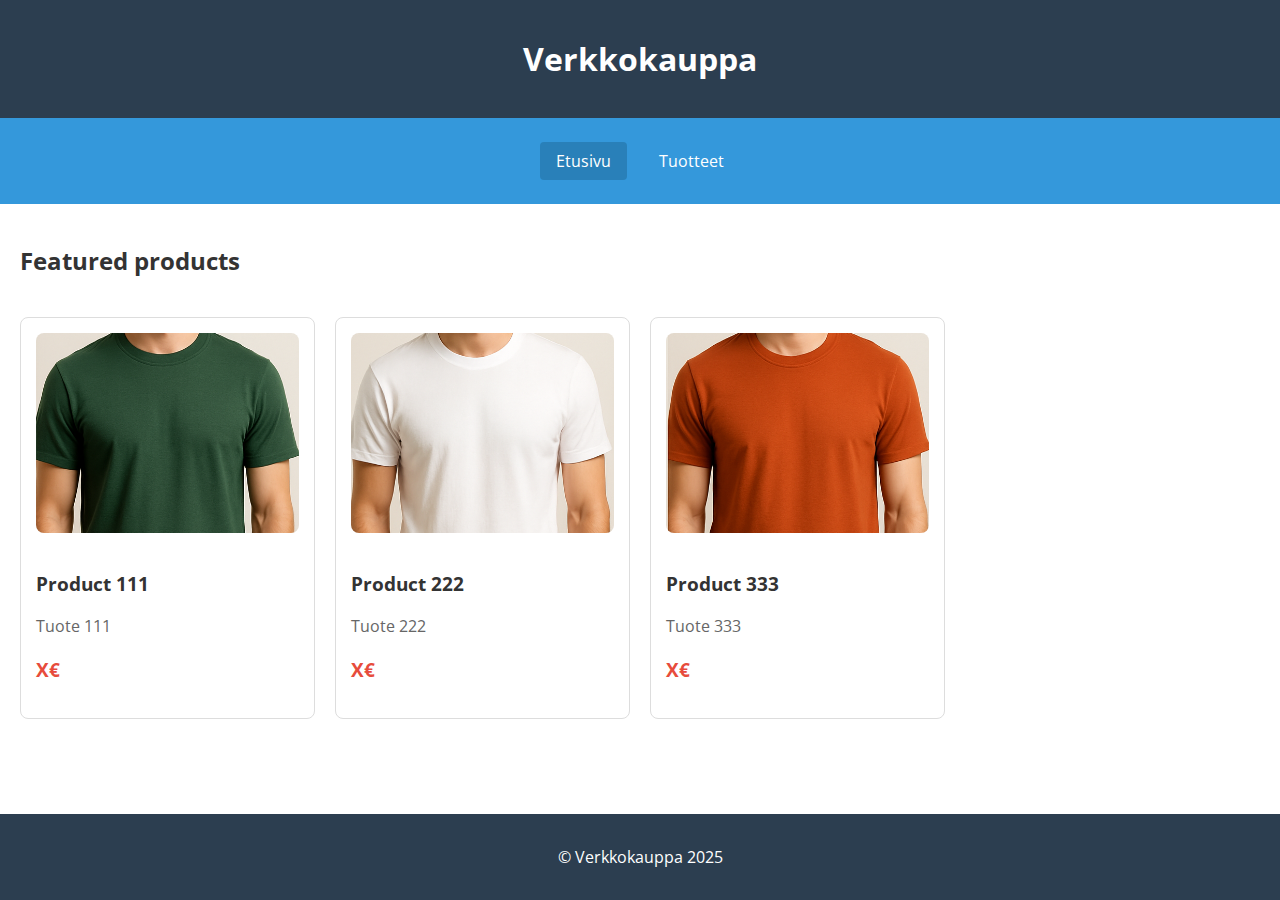
<file: lopputehtava-jouni609/index.html>
<!DOCTYPE html>
<html lang="en">
<head>
    <meta charset="UTF-8">
    <meta name="viewport" content="width=device-width, initial-scale=1.0">
    <title>Verkkokauppa - Etusivu</title>
    <link rel="stylesheet" href="styles.css">
</head>
<body>
    <header>
        <h1>Verkkokauppa</h1>
    </header>

    <nav>
        <ul>
            <li><a href="index.html" class="active" aria-c="page">Etusivu</a></li>
            <li><a href="products/index.html">Tuotteet</a></li>
        </ul>
    </nav>

    <main>
        <h2>Featured products</h2>

        <div class="products-grid">
            <!-- Product 111 -->
            <article class="product">
                <a href="products/111/index.html">
                    <img src="products/111/kuva111.png" alt="Product 111" class="catalog-image">
                    <h3>Product 111</h3>
                    <p class="catalog-description">Tuote 111</p>
                    <p class="price">X€</p>
                </a>
            </article>

            <!-- Product 222 -->
            <article class="product">
                <a href="products/222/index.html">
                    <img src="products/222/kuva222.png" alt="Product 222" class="catalog-image">
                    <h3>Product 222</h3>
                    <p class="catalog-description">Tuote 222</p>
                    <p class="price">X€</p>
                </a>
            </article>

            <!-- Product 333 -->
            <article class="product">
                <a href="products/333/index.html">
                    <img src="products/333/kuva333.png" alt="Product 333" class="catalog-image">
                    <h3>Product 333</h3>
                    <p class="catalog-description">Tuote 333</p>
                    <p class="price">X€</p>
                </a>
            </article>
        </div>
    </main>

    <footer>
        <p>&copy; Verkkokauppa 2025</p>
    </footer>
</body>
</html>
</file>
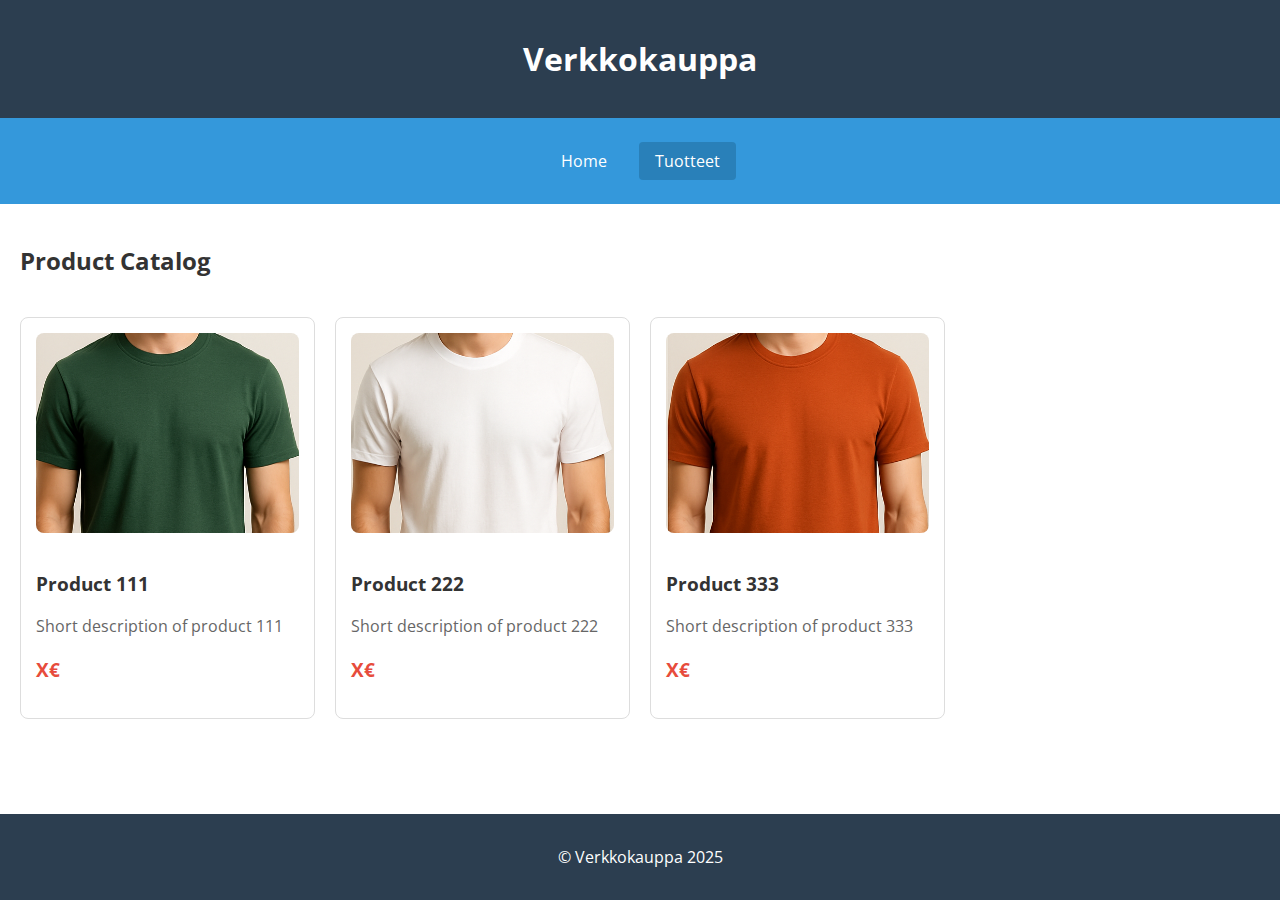
<file: lopputehtava-jouni609/products/index.html>
<!DOCTYPE html>
<html lang="en">
<head>
    <meta charset="UTF-8">
    <meta name="viewport" content="width=device-width, initial-scale=1.0">
    <title>Product Catalog - Verkkokauppa</title>
    <link rel="stylesheet" href="../styles.css">
</head>
<body>
    <header>
        <h1>Verkkokauppa</h1>
    </header>

    <nav>
        <ul>
            <li><a href="../index.html">Home</a></li>
            <li><a href="index.html" class="active">Tuotteet</a></li>
        </ul>
    </nav>

    <main>
        <h2>Product Catalog</h2>

        <div class="products-grid">
            <!-- Product 111 -->
            <div class="product">
                <a href="111/index.html">
                    <img src="111/kuva111.png" alt="Product 111" class="catalog-image">
                    <h3>Product 111</h3>
                    <p class="catalog-description">Short description of product 111</p>
                    <p class="price">X€</p>
                </a>
            </div>

            <!-- Product 222 -->
            <div class="product">
                <a href="222/index.html">
                    <img src="222/kuva222.png" alt="Product 222" class="catalog-image">
                    <h3>Product 222</h3>
                    <p class="catalog-description">Short description of product 222</p>
                    <p class="price">X€</p>
                </a>
            </div>

            <!-- Product 333 -->
            <div class="product">
                <a href="333/index.html">
                    <img src="333/kuva333.png" alt="Product 333" class="catalog-image">
                    <h3>Product 333</h3>
                    <p class="catalog-description">Short description of product 333</p>
                    <p class="price">X€</p>
                </a>
            </div>
        </div>
    </main>

    <footer>
        <p>&copy; Verkkokauppa 2025</p>
    </footer>
</body>
</html>
</file>
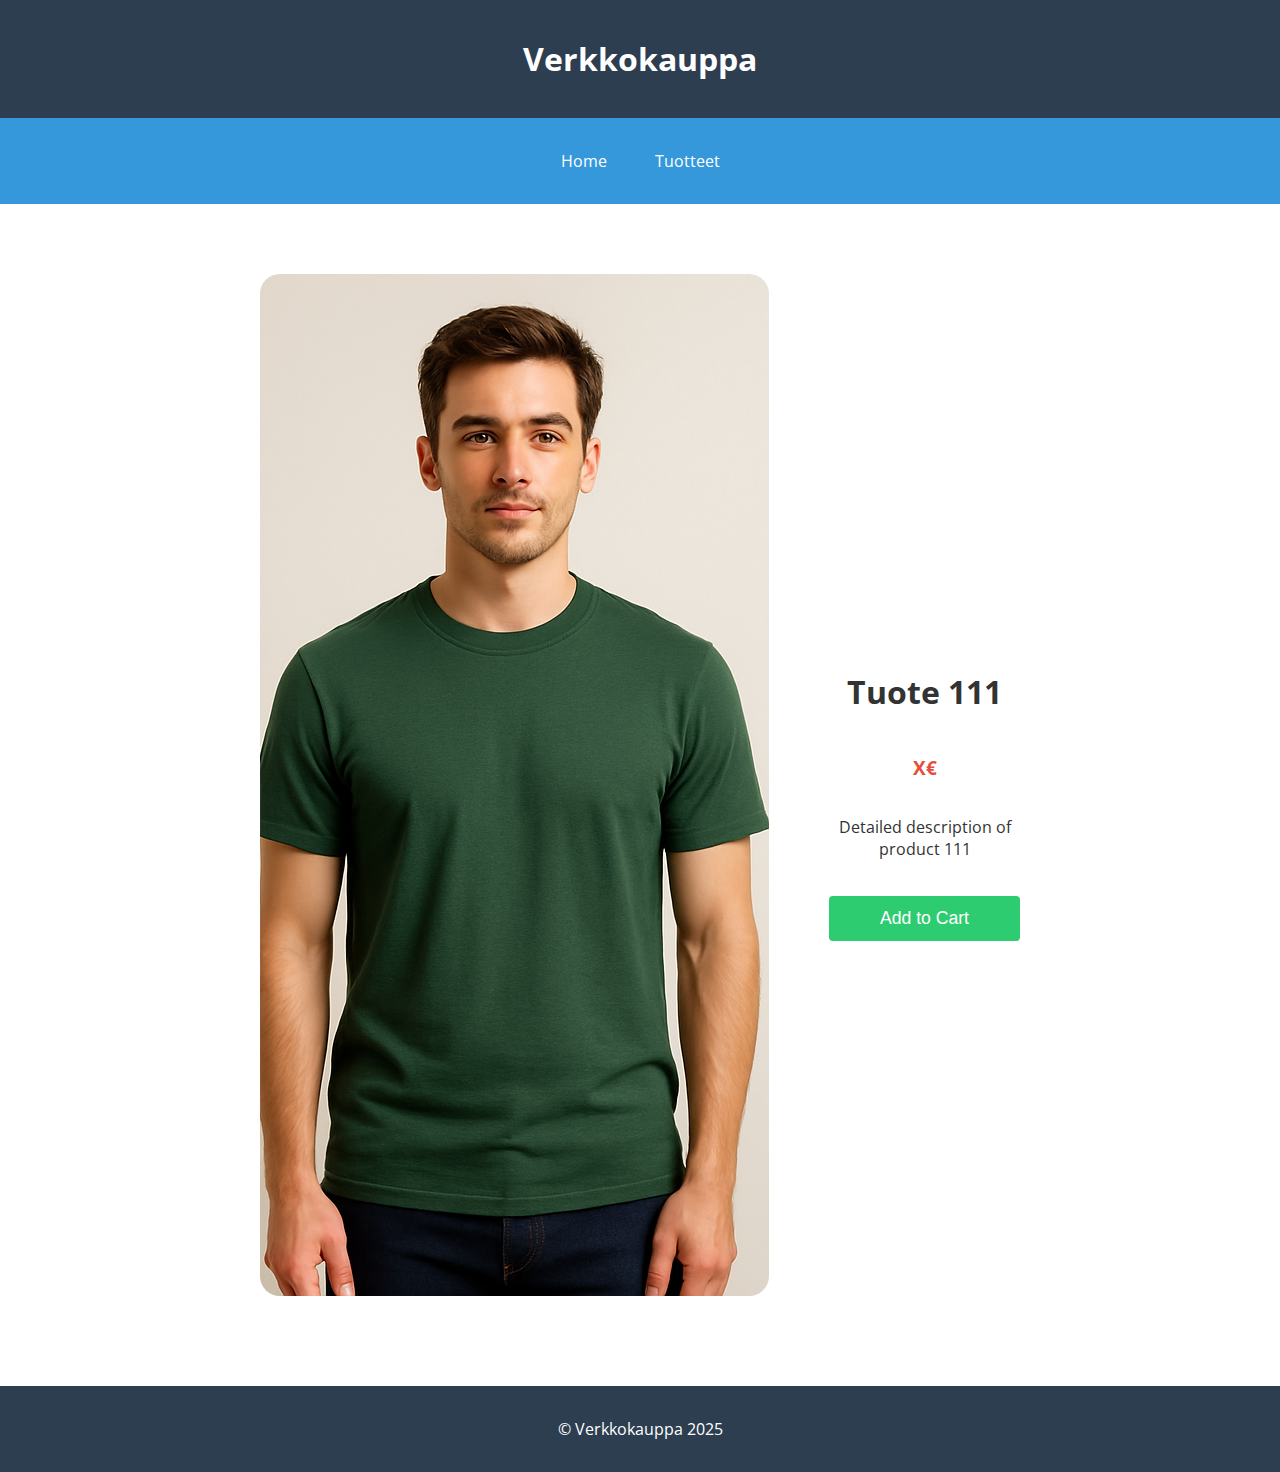
<file: lopputehtava-jouni609/products/111/index.html>
<!DOCTYPE html>
<html lang="en">
<head>
    <meta charset="UTF-8">
    <meta name="viewport" content="width=device-width, initial-scale=1.0">
    <title>Product 111</title>
    <link rel="stylesheet" href="../../styles.css">
</head>
<body>
    <header>
        <h1>Verkkokauppa</h1>
    </header>

    <nav>
        <ul>
            <li><a href="../../index.html">Home</a></li>
            <li><a href="../index.html">Tuotteet</a></li>
        </ul>
    </nav>

    <main class="product-page">
        <article>
            <img src="kuva111.png" alt="Product 111" class="product-image">
            <div class="product-details">
                <h1>Tuote 111</h1>
                <p class="price">X€</p>
                <p class="description">Detailed description of product 111</p>
                <button class="add-to-cart">Add to Cart</button>
            </div>
        </article>
    </main>

    <footer>
        <p>&copy; Verkkokauppa 2025</p>
    </footer>
</body>
</html>
</file>
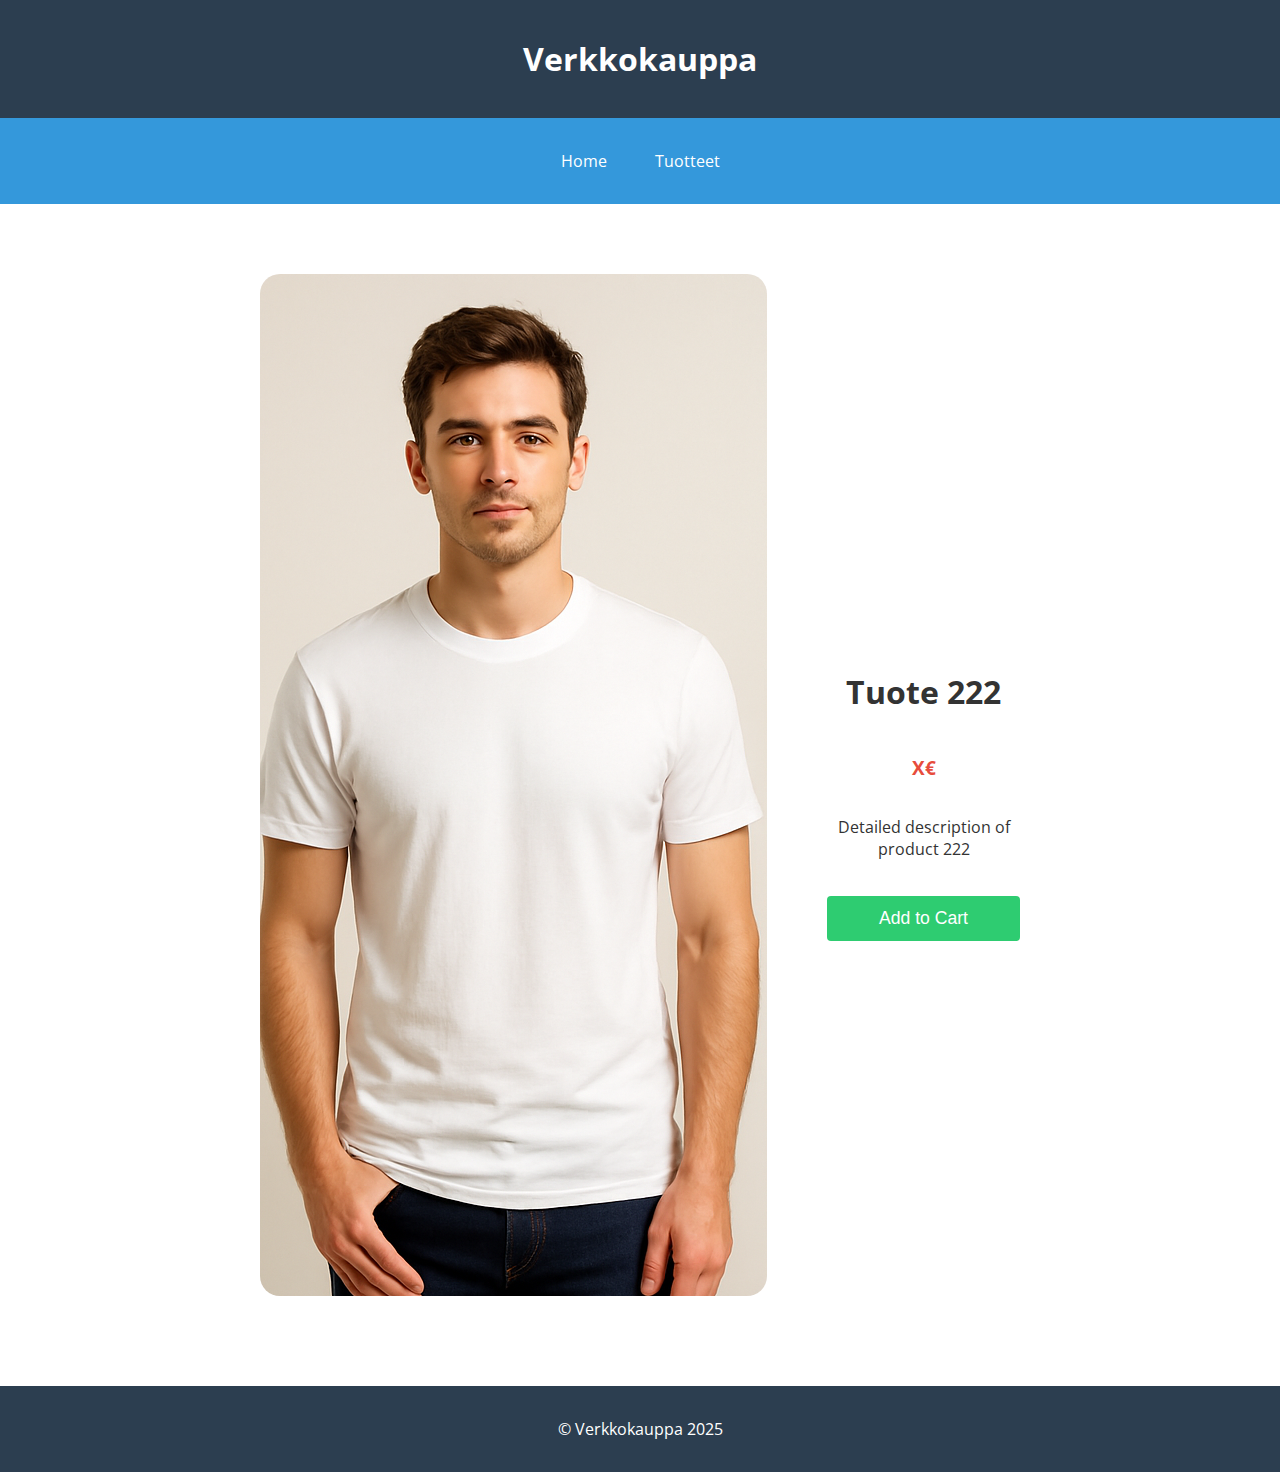
<file: lopputehtava-jouni609/products/222/index.html>
<!DOCTYPE html>
<html lang="en">
<head>
    <meta charset="UTF-8">
    <meta name="viewport" content="width=device-width, initial-scale=1.0">
    <title>Product 222</title>
    <link rel="stylesheet" href="../../styles.css">
</head>
<body>
    <header>
        <h1>Verkkokauppa</h1>
    </header>

    <nav>
        <ul>
            <li><a href="../../index.html">Home</a></li>
            <li><a href="../index.html">Tuotteet</a></li>
        </ul>
    </nav>

    <main class="product-page">
        <article>
            <img src="kuva222.png" alt="Product 222" class="product-image">
            <div class="product-details">
                <h1>Tuote 222</h1>
                <p class="price">X€</p>
                <p class="description">Detailed description of product 222</p>
                <button class="add-to-cart">Add to Cart</button>
            </div>
        </article>
    </main>

    <footer>
        <p>&copy; Verkkokauppa 2025</p>
    </footer>
</body>
</html>
</file>
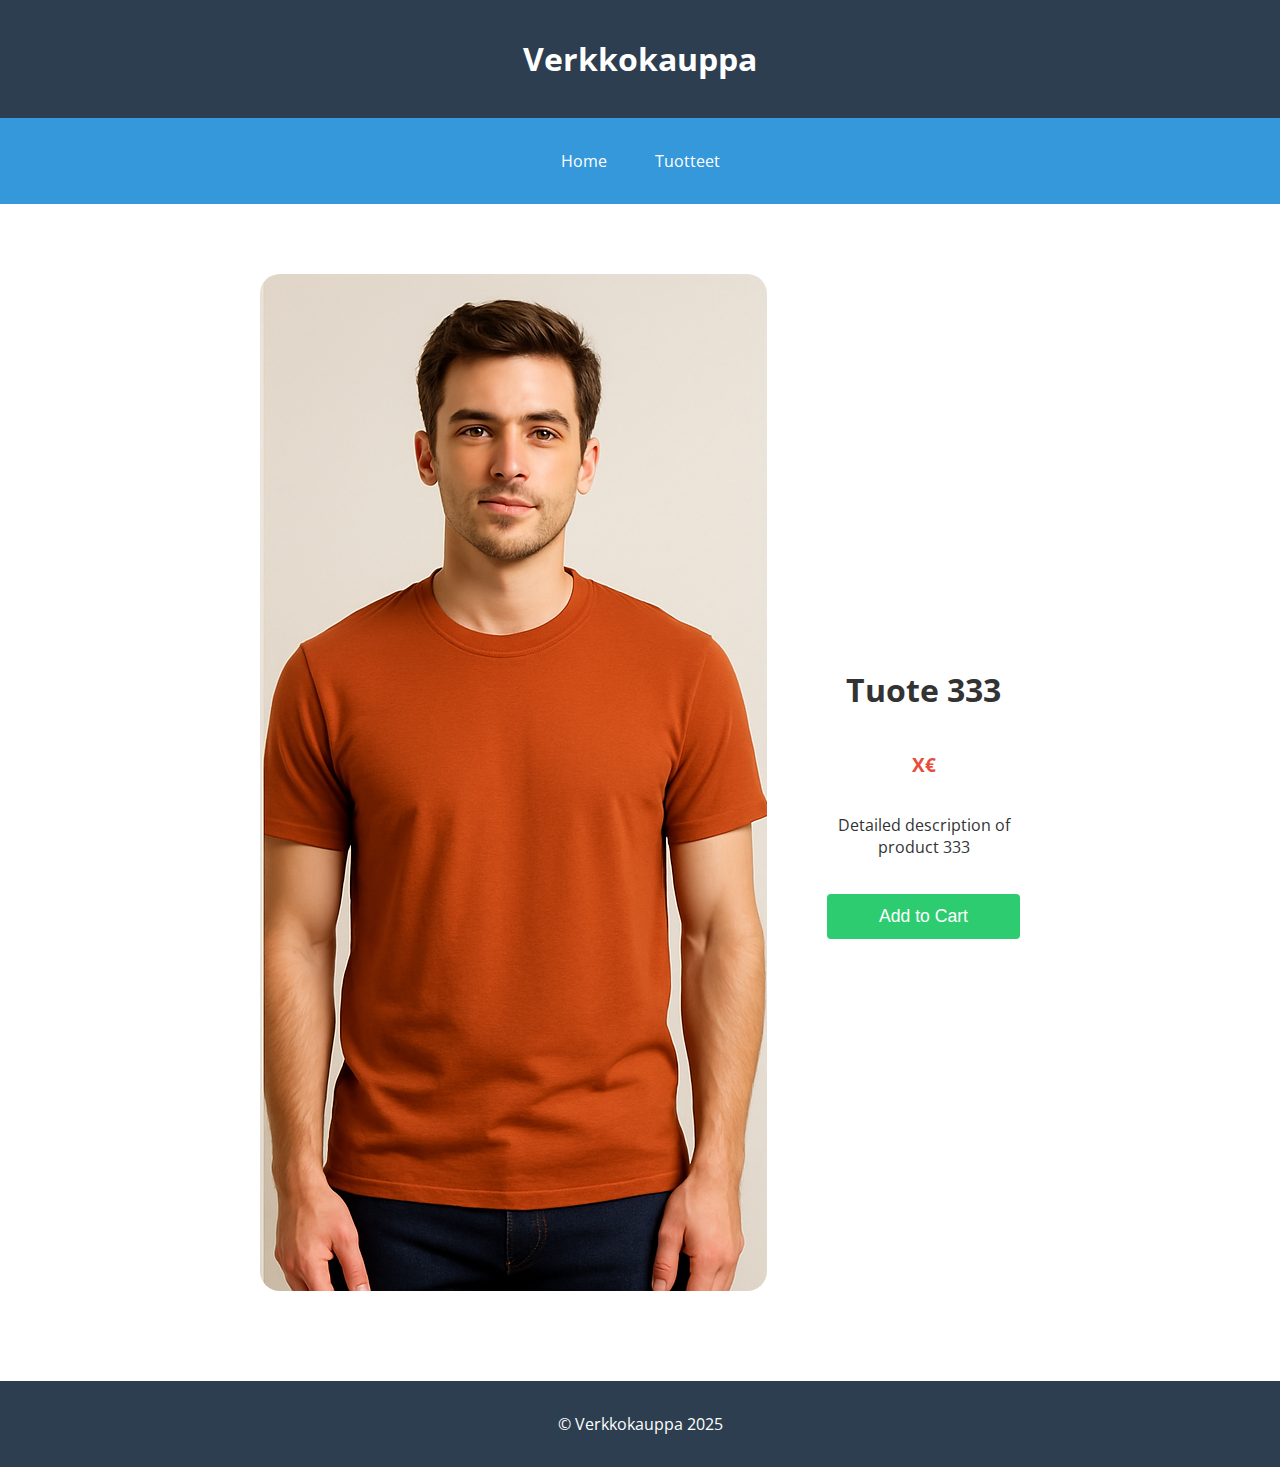
<file: lopputehtava-jouni609/products/333/index.html>
<!DOCTYPE html>
<html lang="en">
<head>
    <meta charset="UTF-8">
    <meta name="viewport" content="width=device-width, initial-scale=1.0">
    <title>Product 333</title>
    <link rel="stylesheet" href="../../styles.css">
</head>
<body>
    <header>
        <h1>Verkkokauppa</h1>
    </header>

    <nav>
        <ul>
            <li><a href="../../index.html">Home</a></li>
            <li><a href="../index.html">Tuotteet</a></li>
        </ul>
    </nav>

    <main class="product-page">
        <article>
            <img src="kuva333.png" alt="Product 333" class="product-image">
            <div class="product-details">
                <h1>Tuote 333</h1>
                <p class="price">X€</p>
                <p class="description">Detailed description of product 333</p>
                <button class="add-to-cart">Add to Cart</button>
            </div>
        </article>
    </main>

    <footer>
        <p>&copy; Verkkokauppa 2025</p>
    </footer>
</body>
</html>
</file>
<file: lopputehtava-jouni609/styles.css>
/*Google Fonts */
@import url('https://fonts.googleapis.com/css2?family=Open+Sans:wght@400;600;700&display=swap');

/* Perustyylit */
main {
    flex: 1;
    max-width: 1400px;
    margin: 0 auto;
    padding: 20px;
    width: 100%;
    box-sizing: border-box;
}

body {
    margin: 0;
    padding: 0;
    min-height: 100vh;
    height: 100%;
    display: flex;
    flex-direction: column;
    font-family: 'Open Sans';
    color: #333;
    -webkit-font-smoothing: antialiased;
    text-rendering: optimizeLegibility;
}

/* Header & footer */
header, footer {
    background-color: #2c3e50;
    color: white;
    text-align: center;
    padding: 1rem;
}

footer {
    margin-top: auto;
}

/* Navigaatio */
nav {
    background-color: #3498db;
    padding: 0.5rem;
}

    nav ul {
        display: flex;
        justify-content: center;
        gap: 1rem;
        padding: 0;
        list-style: none;
    }

    nav a {
        color: white;
        text-decoration: none;
        padding: 0.5rem 1rem;
        display: block;
    }

        nav a:hover, nav a.active {
            background-color: #2980b9;
            border-radius: 4px;
        }

/* Tuotteet ja grid-j�rjestelyt */
.products-grid, .catalog-container {
    display: grid;
    gap: 20px;
    padding: 20px 0;
    grid-template-columns: repeat(auto-fill, minmax(280px, 1fr));
}

/* Tuote- ja katalogikortit */
.product, 
.catalog-item {
    border: 1px solid #ddd;
    border-radius: 8px;
    padding: 15px;
    transition: all 0.3s ease;
    background-color: white;
    max-width: 100%;
    box-sizing: border-box;
}

    .product:hover, 
    .catalog-item:hover {
        transform: translateY(-5px);
        box-shadow: 0 10px 20px rgba(0,0,0,0.1);
    }

    .product a {
        text-decoration: none;
        color: inherit;
    }

/* Tekstityylit */
.price {
    font-weight: bold;
    color: #e74c3c;
    font-size: 1.2em;
}

.catalog-description {
    color: #666;
    margin: 10px 0;
}

/* Kuvien tyylit */
.catalog-image {
    width: 100%;
    height: 200px;
    object-fit: cover;
    border-radius: 8px;
    margin-bottom: 15px;
}

.product-image {
    max-width: 100%;
    height: auto;
    margin: 0 auto 20px;
    border-radius: 20px;
    margin-bottom: 20px;
}


/* Tuotesivu */
.product-page {
    max-width: 800px;
    margin: 50px auto;
    padding: 20px;
    text-align: center;
}

    .product-page article {
        display: flex;
        align-items: center;
        justify-content: space-between;
        width: 100%;
        max-width: 1200px;
        gap: 60px;
    }

.product-details {
    flex: 1;
    display: flex;
    flex-direction: column;
    justify-content: center;
}

/* Painikkeet */
.add-to-cart {
    background-color: #2ecc71;
    color: white;
    border: none;
    padding: 12px 30px;
    font-size: 1.1rem;
    border-radius: 4px;
    cursor: pointer;
    transition: background-color 0.3s;
    margin-top: 20px;
}

    .add-to-cart:hover {
        background-color: #27ae60;
    }

/* Responsiivisuus */
@media (max-width: 768px) {
    .product-page article {
        flex-direction: column;
        gap: 20px;
    }

    .product-image {
        max-width: 100%;
        margin: 0 auto 20px;
    }

    .product-details {
        width: 100%;
        text-align: center;
        padding: 0 10px;
    }

    .add-to-cart {
        width: 100%;
        max-width: 300px;
        margin: 20px auto 0;
        padding: 15px;
    }
}

@media (max-width: 480px) {
    .product-page {
        margin: 20px auto;
        padding: 10px;
    }

    .product-image {
        border-radius: 10px;
    }

    .add-to-cart {
        font-size: 1rem;
        padding: 12px;
    }
}
</file>
